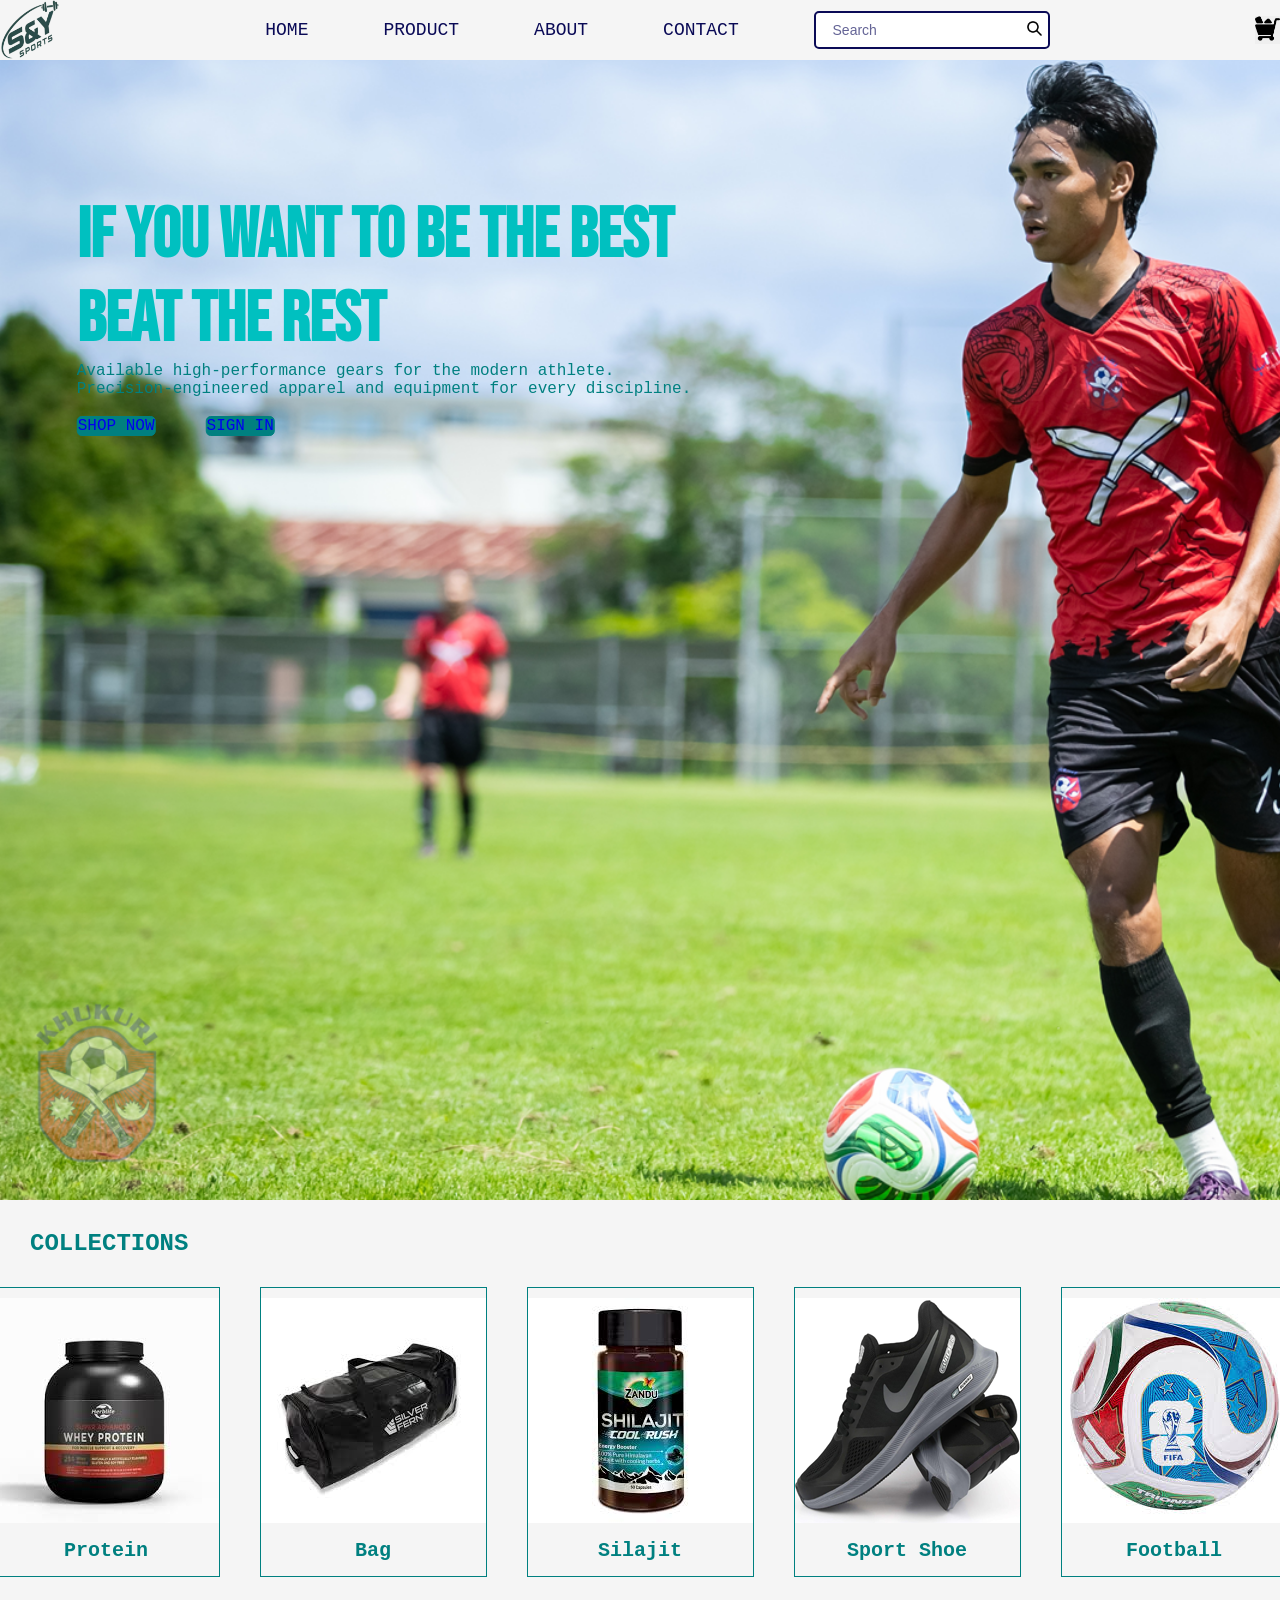
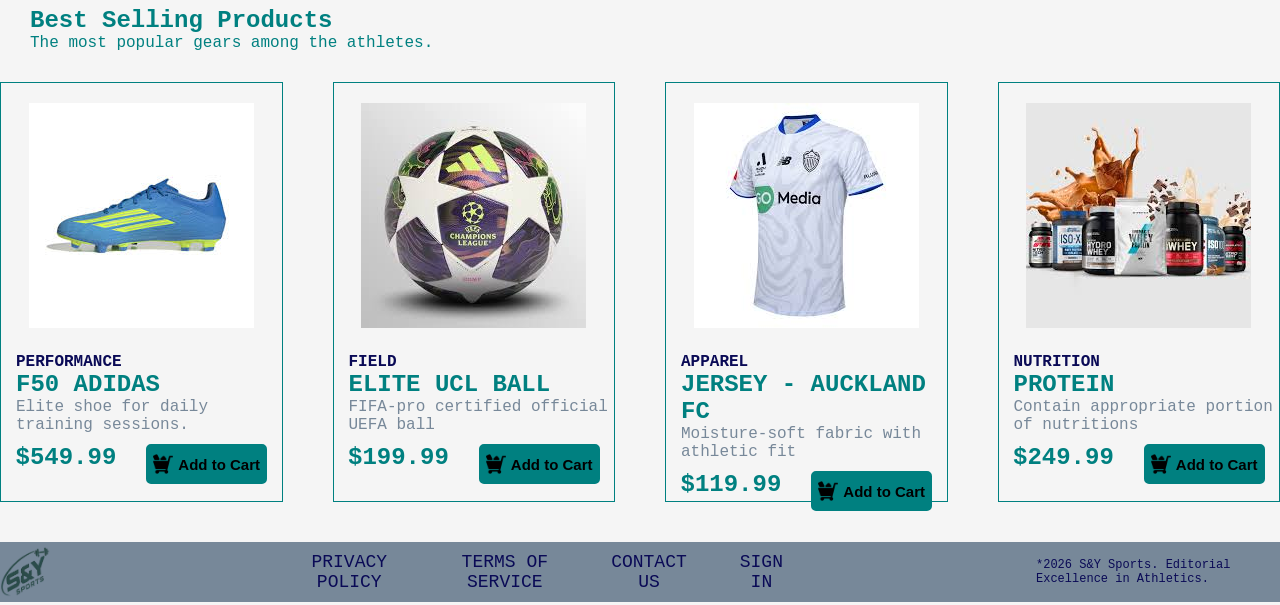
<file: index.html>
<!DOCTYPE html>
<html lang="en">

<head>
    <meta charset="UTF-8">
    <meta name="viewport" content="width=device-width, initial-scale=1.0">
    <link rel="preconnect" href="https://fonts.googleapis.com">
    <link rel="preconnect" href="https://fonts.gstatic.com" crossorigin>
    <link href="https://fonts.googleapis.com/css2?family=Bebas+Neue&display=swap" rel="stylesheet">
    <link
        href="https://fonts.googleapis.com/css2?family=Bebas+Neue&family=Roboto:ital,wght@0,100..900;1,100..900&display=swap"
        rel="stylesheet">
    <title>Document</title>
    <link rel="stylesheet" href="./css/styles.css">
    <link rel="stylesheet" href="./">
</head>

<body>

    <script src="script.js"> </script>

    <section class="header">

        <img src="./img/logo.png" class="logo" alt="SY Sports logo">

        <a href="./index.html"> HOME </a>
        <a href="./index.html#bestselling"> PRODUCT </a>
        <a href="./about.html"> ABOUT </a>
        <a href="./contact.html"> CONTACT </a>

        <div class="search">
            <input type="text" placeholder="  Search  ">
            <button type="submit">
                <img src="./img/search.png" alt="Search">
            </button>
        </div>

        <button class="cart-wrapper" onclick="toggleCart()">
            <img src="./img/cart.png" alt="cart " class="cart">
        </button>

        <div id="cartModal" class="cart-modal">
            <div class="cart-content">
                <div class="cart-header">
                    <h3>CART</h3>
                    <span class="close-btn" onclick="toggleCart()">&times;</span>
                </div>
                <div class="cart-items">
                    <div class="item">
                        <span> Cart is empty </span>
                    </div>
                </div>

                <div class="cart-footer">
                    <button class="buy-btn">BUY</button>
                </div>
            </div>
        </div>

    </section>

    <section class="container">
        <div class="background">
            <div class="content">
                <span>
                    IF YOU WANT TO BE THE BEST<br>
                    BEAT THE REST
                </span>
                <p>
                    Available high-performance gears for the modern athlete. <br>
                    Precision-engineered apparel and equipment for every discipline. <br><br>
                </p>
                <div class="btn2">
                    <a class="shop" href="#bestselling">SHOP NOW</a>
                    <a class="shop" href="./sign-in.html">SIGN IN</a>
                </div>
            </div>
        </div>
    </section>

    <div class="sub-head">
        <h2>
            COLLECTIONS
        </h2>
    </div>

    <section class="collection">
        <div class="box">
            <img src="./img/creatine.jpg" alt="Protein supplement">
            <p>Protein</p>
        </div>

        <div class="box">
            <img src="./img/bag.jpg" alt="Bag">
            <p>Bag</p>
        </div>

        <div class="box">
            <img src="./img/silajit.jpg" alt="silajit"> 
            <p>Silajit</p>
        </div>

        <div class="box">
            <img src="./img/shoe.png" alt="shoe">
            <p>Sport Shoe</p>
        </div>

        <div class="box">
            <img src="./img/football.jpg" alt="football">
            <p>Football</p>
        </div>
    </section>

    <div class="sub-head">
        <h2>
            Best Selling Products
        </h2>
        <p>
            The most popular gears among the athletes.
        </p>
    </div>

    <section id="bestselling" class="bestselling">
        <div class="box1">
            <img src="./img/fshoe.jpg" alt="fshoe">
            <h4>PERFORMANCE</h4>
            <h2>F50 ADIDAS</h2>
            <p>Elite shoe for daily training sessions.</p>

            <div class="mini-flex">

                <div class="mini">
                    <h1>$549.99</h1>
                </div>

                <div class="mini">
                    <button class="btn" data-id="P1" data-name="F50 ADIDAS" data-price="549.99">
                        <img src="./img/cart.png" alt="cart">
                        <span>Add to Cart</span>
                    </button>
                </div>

            </div>
        </div>

        <div class="box1">
            <img src="./img/football2.jpg" alt="football2">
            <h4>FIELD</h4>
            <h2>ELITE UCL BALL</h2>
            <p>FIFA-pro certified official UEFA ball</p>

            <div class="mini-flex">

                <div class="mini">
                    <h1>$199.99</h1>
                </div>

                <div class="mini">
                    <button class="btn" data-id="P2" data-name="ELITE UCL BALL" data-price="199.99">
                        <img src="./img/cart.png" alt="cart">
                        <span>Add to Cart</span>
                    </button>
                </div>

            </div>
        </div>

        <div class="box1">
            <img src="./img/jersey2.jpg" alt="jersey">
            <h4>APPAREL</h4>
            <h2>JERSEY - AUCKLAND FC</h2>
            <p>Moisture-soft fabric with athletic fit</p>

            <div class="mini-flex">

                <div class="mini">
                    <h1>$119.99</h1>
                </div>

                <div class="mini">
                    <button class="btn" data-id="P3" data-name="JERSEY - AUCKLAND FC" data-price="119.99">
                        <img src="./img/cart.png" alt="cart">
                        <span>Add to Cart</span>
                    </button>
                </div>

            </div>
        </div>

        <div class="box1">
            <img src="./img/suppliment.jpg" alt="suppliment">
            <h4>NUTRITION</h4>
            <h2>PROTEIN</h2>
            <p>Contain appropriate portion of nutritions</p>

            <div class="mini-flex">

                <div class="mini">
                    <h1>$249.99</h1>
                </div>

                <div class="mini">
                    <button class="btn" data-id="P4" data-name="PROTEIN" data-price="249.99">
                        <img src="./img/cart.png" alt="cart">
                        <span>Add to Cart</span>
                    </button>
                </div>

            </div>
        </div>

    </section>

    <div class="footer">
        <img src="./img/logo.png" alt="SY Sports logo">

        <a href="">PRIVACY POLICY</a>
        <a href="">TERMS OF SERVICE</a>
        <a href="./contact.html">CONTACT US</a>
        <a href="./sign-in.html">SIGN IN</a>

        <P>*2026 S&Y Sports. Editorial Excellence in Athletics.</P>
    </div>

</body>

</html>
</file>
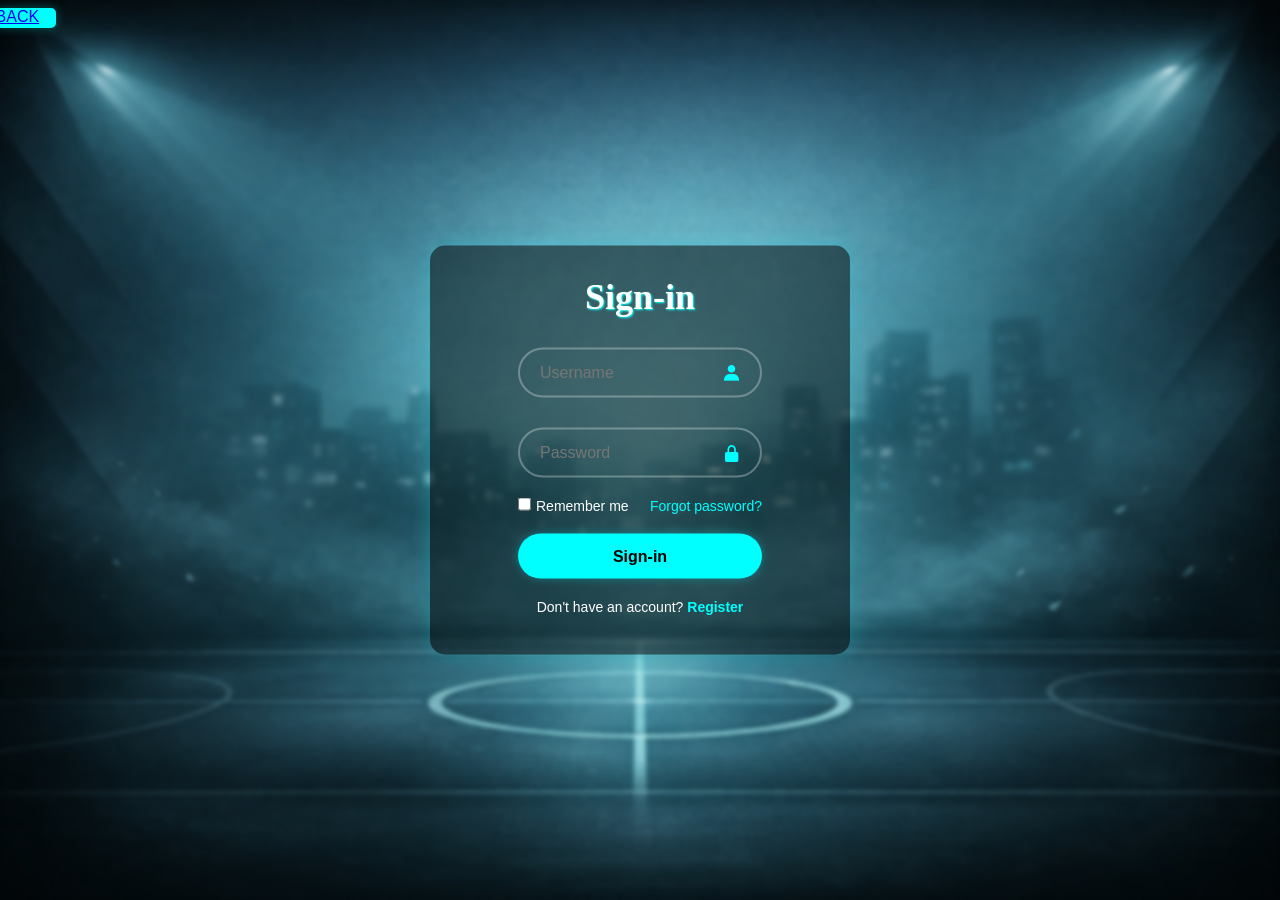
<file: sign-in.html>
<!DOCTYPE html>
<html lang="en">

<head>
    <meta charset="UTF-8">
    <meta name="viewport" content="width=device-width, initial-scale=1.0">
    <title>Document</title>
    <link rel="stylesheet" href="./css/sign-in.css">
    <link href='https://unpkg.com/boxicons@2.1.4/css/boxicons.min.css' rel='stylesheet'>
</head>

<body>
    <div class="wrapper">
        <form action="">
            <h1>Sign-in</h1>
            <div class="input-box"><input type="text" placeholder="Username" required>
                <i class='bx bxs-user'></i>
            </div>
            <div class="input-box">
                <input type="password" placeholder="Password" required>
                <i class='bx bxs-lock-alt'></i>
            </div>

            <div class="remember-forgot">
                <label><input type="checkbox">Remember me</label>
                <a href="#">Forgot password?</a>
            </div>
            <button type="submit" class="btn">Sign-in</button>
            <div class="register-link">
                <p>Don't have an account? <a href="#">Register</a></p>
            </div>
        </form>
    </div>

    <a class="back-btn" href="./index.html">BACK</a>
</body>

</html>
</file>
<file: css/styles.css>
/* global */
* {
    margin: 0;
    padding: 0;
    box-sizing: border-box;
    scroll-behavior: smooth;
}

/* Whole body*/
body {
    font-family: monospace, "Roboto", sans-serif;
    background-color: whitesmoke;
}

/* Header */
.header {
    display: flex;
    justify-content: center;
    align-items: center;
    gap: 75px;

    height: 60px;
    cursor: pointer;

    background-color: whitesmoke;

    position: fixed;
    left: 0;
    top: 0;
    width: 100%;
    z-index: 20;
}

.header a {
    text-decoration: none;
    font-size: 18px;
    color: rgb(10, 10, 86);
}

.header a:hover {
    transform: translateY(-4px) scale(1.05);
    transition: transform 0.3s;
    background-color: teal;
    color: white;
    border-radius: 5px;
}

/* Search Bar of the header */
.search {
    display: flex;
    align-items: center;
    gap: 5px;
    background-color: white;
    border-radius: 5px;
    padding: 1px 1px;
    border: 2px solid rgb(10, 10, 86);
}

.search input {
    border: none;
    outline: none;
    padding: 8px;
    font-size: 14px;
    width: 200px;
    background-color: transparent;
    color: rgb(10, 10, 86);
}

.search input::placeholder {
    color: rgb(100, 100, 150);
}

/* Search button*/
.search button {
    border: none;
    background-color: transparent;
    cursor: pointer;
    padding: 5px;

    img {
        max-height: 15px;
    }
}

/* for making cart clickable used modal/pop window and javascript*/
.cart-wrapper {
    margin-left: auto;
    border: none;
    cursor: pointer;

    .cart {
        max-height: 25px;
    }
}

/* The Modal Background (Dimmer) */
.cart-modal {
    display: none;
    /* Hidden until clicked */
    position: fixed;
    z-index: 1000;
    left: 0;
    top: 0;
    width: 100%;
    height: 100%;
    background-color: rgba(0, 0, 0, 0.5);
}

/* The actual box in the middle */
.cart-content {
    background-color: white;
    margin: 10% auto;
    padding: 20px;
    width: 350px;
    border-radius: 8px;
    box-shadow: 0 5px 15px rgba(0, 0, 0, 0.3);
}

.cart-header {
    display: flex;
    justify-content: space-between;
    border-bottom: 1px solid #eee;
    padding-bottom: 10px;
}

.close-btn {
    cursor: pointer;
    font-size: 24px;
    font-weight: bold;
}

.buy-btn {
    width: 100%;
    background-color: #0099cc;
    color: white;
    border: none;
    padding: 12px;
    margin-top: 15px;
    font-weight: bold;
    cursor: pointer;
    border-radius: 5px;
}

.buy-btn:hover {
    background-color: teal;
}



.header .logo {
    margin-right: auto;
    max-height: 60px;
}

/* container-box */
.container {

    max-height: 1200;
    margin: 0;
    padding: 0px;
}

/*background-image*/
.background {
    background-image: url("../img/bg.png");
    min-height: 1200px;
    background-size: cover;
    background-repeat: no-repeat;
}

/* position of p, h1 and shop */
.content {
    position: absolute;

    top: 35%;
    left: 30%;

    transform: translate(-50%, -50%);
    color: teal;
    z-index: 10;
}

.content span {
    font-family: "Bebas Neue", sans-serif, monospace;
    /* color: rgb(11, 119, 119); */
    filter: brightness(1.5);
    font-size: 70px;
    font-weight: bold;
    max-width: 50%;
}

/* .content p{
    color: rgb(11, 119, 119); 
} */

.btn2 {
    display: flex;
    justify-content: left;
    gap: 50px;
}

.shop {
    background-color: teal;
    border: 1px solid teal;
    border-radius: 5px;
    text-decoration: none;

    height: 20px;
    width: auto;
}


.shop:hover {
    transform: translateY(-4px) scale(1.05);
    background-color: teal;
    transition: transform 0.3s;
}

.shop a {
    text-decoration: none;
    font-size: 20px;
    color: white;
}

/* Sub-headings*/
.sub-head {
    color: teal;
    margin: 30px;
}

/* flex for collection */

.collection {
    display: flex;
    justify-content: center;
    flex-direction: row;
    gap: 40px;
    background-color: whitesmoke;
}

.collection .box {
    height: 290px;
    width: 250px;
    font-size: 20px;
    color: teal;
    text-align: center;
    border: solid 1px teal;

    img {
        margin-top: 10px;
    }

    img:hover {
        transform: translateY(-4px) scale(1.05);
        transition: transform 0.3s;
    }

    p {
        font-size: 20px;
        font-weight: bold;
        margin: 10px;
    }
}

/* Flex for best selling products*/

.bestselling {
    display: flex;
    justify-content: center;
    flex-direction: row;
    gap: 50px;
    background-color: whitesmoke;
}

.bestselling .box1 {
    /*  border: solid, white, 7px; */
    height: 420px;
    width: 320px;
    text-align: center;
    border: solid 1px teal;
}

.bestselling img {
    margin: 20px;
}

.bestselling img:hover {
    transform: translateY(-4px) scale(1.05);
    transition: transform 0.3s;
}

.bestselling h4 {
    color: #0a0a56;
    text-align: left;
    margin-left: 15px;
}

.bestselling h2 {
    color: #008080;
    text-align: left;
    margin-left: 15px;
}

.bestselling p {
    color: lightslategray;
    text-align: left;
    margin-left: 15px;
}

/* flex for mini-box (cart and $)*/
.mini-flex {
    display: inline-flex;
    justify-content: center;
    flex-direction: row;
    gap: 30px;
    margin: 10px;
}

.mini h1 {
    color: teal;
}

.mini .btn {
    display: inline-flex;
    align-items: center;

    width: auto;
    height: 40px;

    border: teal 2px solid;
    border-radius: 5px;

    background-color: teal;
    cursor: pointer;
}

.mini .btn:hover {
    transform: translateY(-4px) scale(1.05);
    background-color: teal;
}

.mini .btn img {
    height: 20px;
    width: 20px;
    display: block;
    margin: 5px;
}

.mini .btn span {
    color: black;
    font-size: 15px;
    font-weight: bold;
    white-space: nowrap;
    margin-right: 5px;
}

/* footer section*/
.footer {
    display: flex;
    justify-content: center;
    align-items: center;

    gap: 50px;
    height: 60px;

    margin-top: 40px;
    cursor: pointer;
    background-color: #778899;

    /* position: fixed;
    left: 0;
    bottom: 0;
    width: 100%;
    }*/

}

.footer img {
    height: 50px;
    width: 50px;
    margin-right: 200px;
}

.footer a {
    text-decoration: none;
    color: #0a0a56;
    font-size: 18px;
    text-align: center;
}

.footer a:hover {
    color: white;
    background-color: teal;
    transform: translateY(-4px) scale(1.05);
    transition: transform 0.3s;
    border-radius: 5px;
}

.footer p {
    color: #0a0a56;
    font-size: 12px;
    margin-left: 200px;
}
</file>
<file: css/sign-in.css>
* {
    margin: 0;
    padding: 0;
    box-sizing: border-box;
    font-family: "Roboto", sans-serif;
}

body {
    min-height: 100vh;
    background: url("../img/Copilot_20260402_110617.png") no-repeat center center;
    background-size: cover;
    -webkit-backdrop-filter: blur(2px); 
    backdrop-filter: blur(2px);
}

.wrapper {
    display: flex;
    justify-content: center;
    align-items: center;
    position: relative center;

    position: absolute;
    top: 50%;
    left: 50%;
    transform: translate(-50%, -50%);

    width: 420px;
    background: rgba(0, 0, 0, 0.5);
    /* semi-transparent dark overlay */
    color: #fff;
    border-radius: 15px;
    padding: 30px 40px;
    box-shadow: 0 0 20px rgba(0, 255, 255, 0.2);
}

.wrapper h1 {
    font-size: 36px;
    text-align: center;
    font-family: "Roboto", cursive;
    text-shadow: 1px 1px 2px #00ffff;
}

.input-box {
    position: relative;
    margin: 30px 0;
}

.input-box input {
    width: 100%;
    height: 50px;
    background: transparent;
    border: 2px solid rgba(255, 255, 255, 0.3);
    border-radius: 40px;
    font-size: 16px;
    color: #fff;
    padding: 0 20px 0 20px;
    outline: none;
}

.input-box i {
    position: absolute;
    right: 20px;
    top: 50%;
    transform: translateY(-50%);
    font-size: 20px;
    color: #00ffff;
}

.remember-forgot {
    display: flex;
    justify-content: space-between;
    font-size: 14px;
    margin: -10px 0 20px;
}

.remember-forgot label input {
    accent-color: #00ffff;
    margin-right: 5px;
}

.remember-forgot a {
    color: #00ffff;
    text-decoration: none;
}

.remember-forgot a:hover {
    text-decoration: underline;
}

.btn {
    width: 100%;
    height: 45px;
    background: #00ffff;
    border: none;
    border-radius: 40px;
    box-shadow: 0 0 10px rgba(0, 255, 255, 0.3);
    cursor: pointer;
    font-size: 16px;
    color: #000;
    font-weight: 600;
    transition: 0.3s;
}

.btn:hover {
    background: #00cccc;
}

.register-link {
    font-size: 14px;
    text-align: center;
    margin: 20px 0 10px;
    color: #fff;
}

.register-link a {
    color: #00ffff;
    text-decoration: none;
    font-weight: 600;
}

.register-link a:hover {
    text-decoration: underline;
}

.back-btn {
    width: 60px;
    height: 20px;
    background: #00ffff;
    border: none;
    border-radius: 5px;
    box-shadow: 0 0 10px rgba(0, 255, 255, 0.3);
    cursor: pointer;

    position: absolute;
    top: 2%;
    left: 2%;
    transform: translate(-50%, -50%);
}

.back-btn a {
    text-decoration: none;
    font-size: 16px;
    color: #000;
    font-weight: 500;
    transition: 0.3s;
}

.back-btn:hover {
    background: #00cccc;
}
</file>
